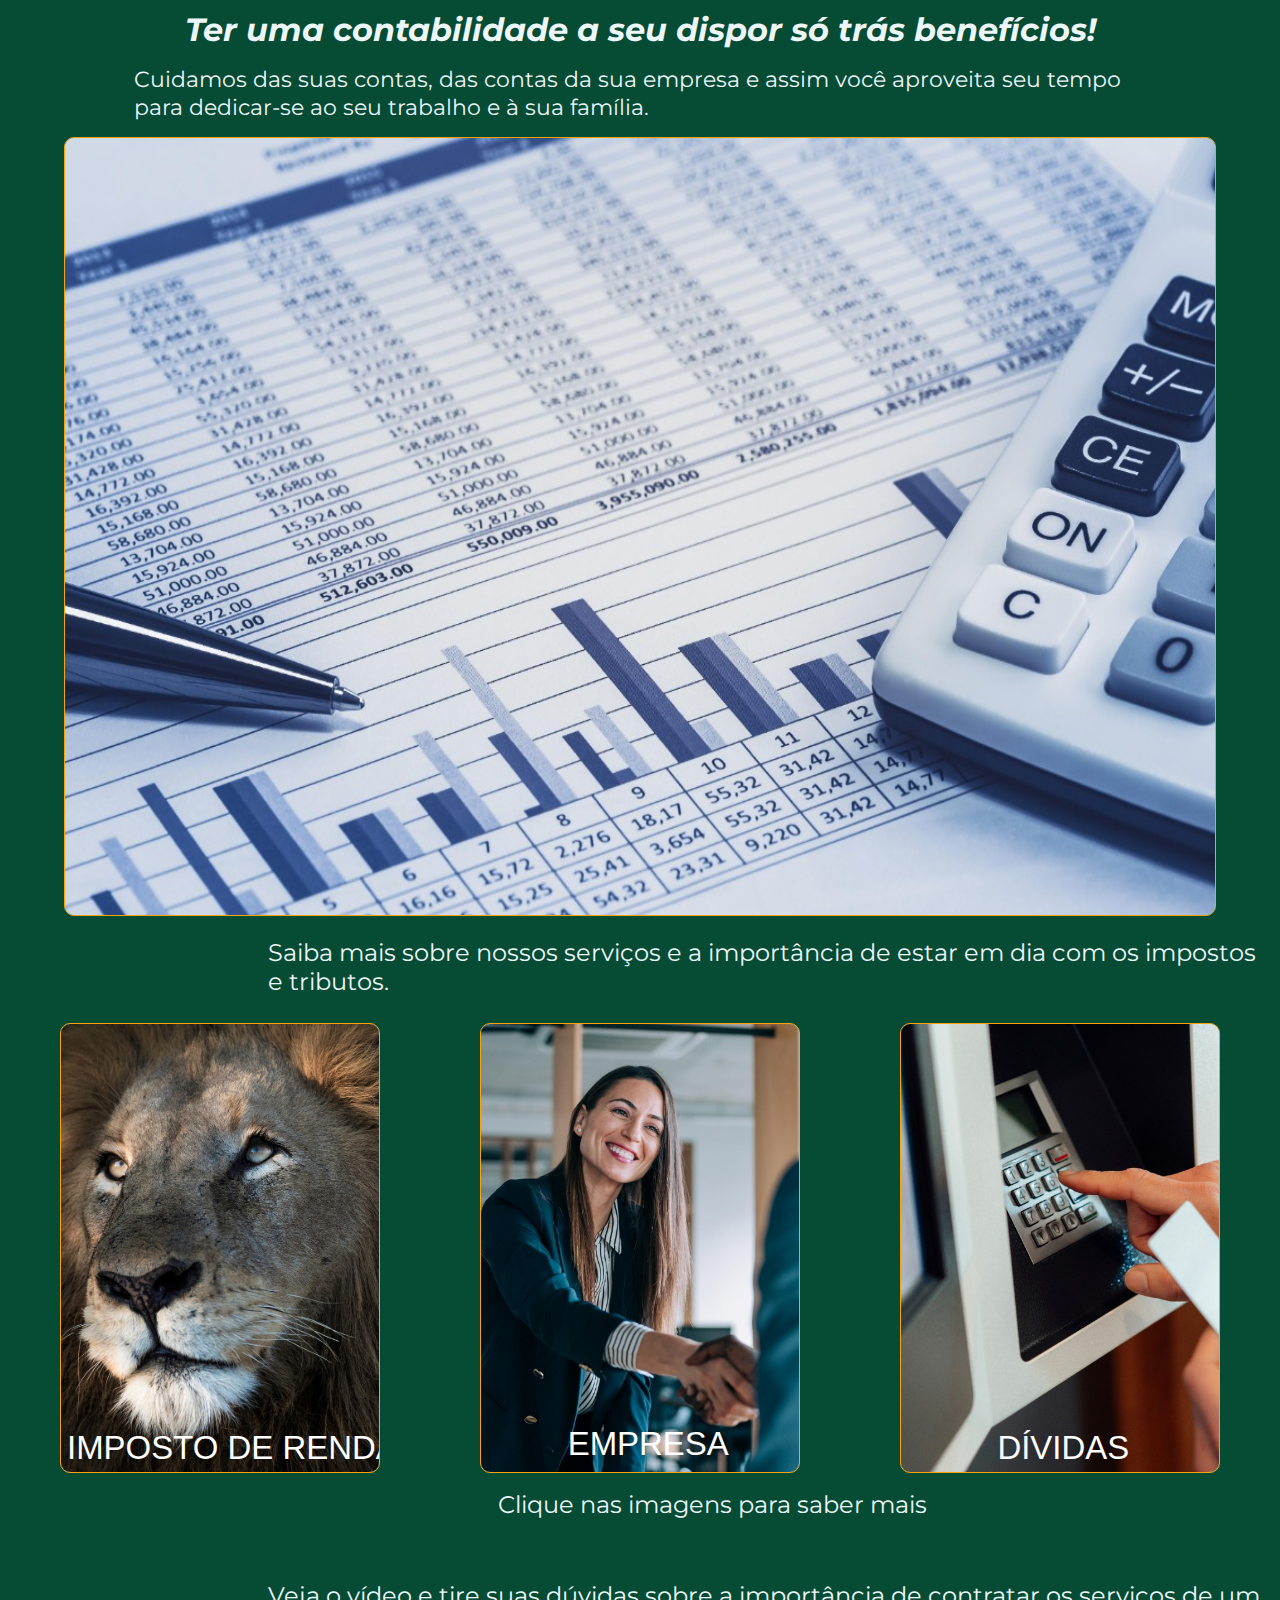
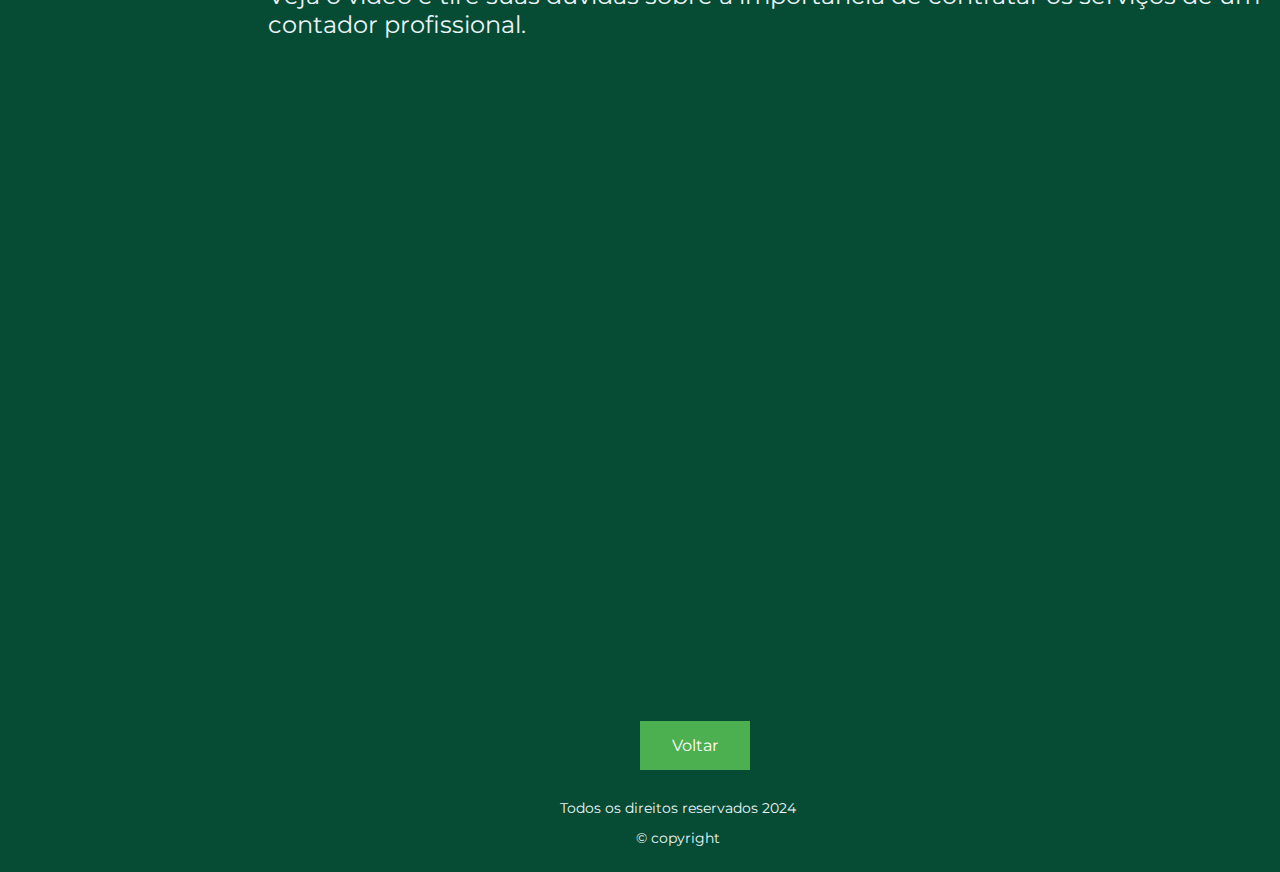
<file: saiba-mais/saiba-mais.html>
<!DOCTYPE html>
<html lang="pt-br">
  <head>
    <meta charset="UTF-8" />
    <meta name="viewport" content="width=device-width, initial-scale=1.0" />
    <link
      rel="shortcut icon"
      href="../assets/icons/calculo.png"
      type="image/x-icon"
    />
    <link rel="stylesheet" href="./saiba-styles/styles.css" />
    <title>Saiba Mais</title>
  </head>
  <body>
    <header>
      <h3>Ter uma contabilidade a seu dispor só trás benefícios!</h3>
      <p>
        Cuidamos das suas contas, das contas da sua empresa e assim você
        aproveita seu tempo para dedicar-se ao seu trabalho e à sua família.
      </p>
    </header>
    <main>
      <div class="carousel">
        <div class="carousel-inner">
          <img src="./assets/img-1.svg" alt="Imagem 1" />
          <img src="./assets/img-2.svg" alt="Imagem 2" />
          <img src="./assets/img-3.svg" alt="Imagem 3" />
          <img src="./assets/img-04.svg" alt="Imagem 4" />
          <img src="./assets/img-5.svg" alt="Imagem 5" />
          <img src="./assets/img-1.svg" alt="" />
        </div>
      </div>

      <p class="p-card">
        Saiba mais sobre nossos serviços e a importância de estar em dia com os
        impostos e tributos.
      </p>
      <div class="cards-container">
        <div class="card">
          <img
            src="./assets/card-01.svg"
            alt="Card 1"
            data-info="Declarar o Imposto de Renda é uma obrigação fiscal fundamental para pessoas físicas que se enquadram nas condições estabelecidas pela Receita Federal. Além de evitar multas e juros por omissão ou erros nas informações, a declaração correta permite o acesso a diversos benefícios, como a restituição de valores pagos a mais. Para quem é autônomo ou possui outras fontes de rendimento, a declaração também serve para manter a regularidade perante o fisco, garantindo a conformidade com a legislação vigente e evitando complicações futuras."
          />
        </div>
        <div class="card">
          <img
            src="./assets/card-02.svg"
            alt="Card 2"
            data-info="A contabilidade é essencial para qualquer empresa, seja ela de pequeno, médio ou grande porte. Ela proporciona uma visão clara da saúde financeira do negócio, facilitando a tomada de decisões estratégicas e o cumprimento das obrigações fiscais e tributárias. Além disso, um contador qualificado ajuda a identificar oportunidades de redução de custos, a evitar erros em relatórios financeiros e a garantir a conformidade com a legislação vigente, contribuindo para o crescimento e a sustentabilidade da empresa no longo prazo."
          />
        </div>
        <div class="card">
          <img
            src="./assets/card-03.svg"
            alt="Card 3"
            data-info="Negociar e pagar suas dívidas é fundamental para manter a saúde financeira, seja no âmbito pessoal ou empresarial. No caso de pessoas físicas, isso significa preservar o histórico de crédito, evitando problemas com financiamentos, empréstimos e até mesmo com o nome negativado em cadastros de inadimplentes. Para as empresas, além de evitar restrições de crédito, a negociação das dívidas ajuda a melhorar o fluxo de caixa e a manter uma boa reputação no mercado. Ao resolver as pendências financeiras, tanto indivíduos quanto empresas garantem a estabilidade e o crescimento financeiro a longo prazo."
          />
        </div>
      </div>
      <p class="p-card" id="p-card">Clique nas imagens para saber mais</p>

      <p class="p-video">
        Veja o vídeo e tire suas dúvidas sobre a importância de contratar os
        serviços de um contador profissional.
      </p>
      <div class="video-container">
        <iframe
          width="960"
          height="615"
          src="https://www.youtube.com/embed/wbggibUAl4s?si=8gU_fadonfXtwtfn"
          title="YouTube video player"
          frameborder="0"
          allow="accelerometer; autoplay; clipboard-write; encrypted-media; gyroscope; picture-in-picture; web-share"
          referrerpolicy="strict-origin-when-cross-origin"
          allowfullscreen
        ></iframe>
      </div>

      <a
        class="btn-voltar"
        href="https://thaisdavilla.github.io/talita-davila-contabilidade/"
        >Voltar</a
      >

      <div id="modal" class="modal">
        <div class="modal-content">
          <span class="close">×</span>
          <p id="modal-text"></p>
        </div>
      </div>
    </main>
    <footer>
      <p>Todos os direitos reservados 2024</p>
      <p>© copyright</p>
    </footer>

    <script src="./saiba-scripts/script.js"></script>
  </body>
</html>
</file>
<file: saiba-mais/saiba-styles/styles.css>
@import url("https://fonts.googleapis.com/css2?family=Montserrat:ital,wght@0,100..900;1,100..900&display=swap");

* {
  margin: 0;
  padding: 0;
  box-sizing: border-box;
  font-family: "Montserrat", sans-serif;
  background-color: #064b34;
}

header {
  width: 80vw;
  height: 15%;
  margin: auto;
  display: flex;
  flex-direction: column;
  justify-content: center;
  align-items: center;
  color: #edf6f9;
}

h3 {
  font-style: italic;
  font-size: 2em;
  padding: 10px;
}

p {
  font-size: 1.4em;
  padding: 6px;
}

.carousel {
  width: 90vw;
  height: 86.5vh;
  margin: 10px auto;
  overflow: hidden;
  display: flex;
  border-radius: 10px;
  border: solid 1px #faa307;
}

.carousel-inner {
  display: flex;
  transition: transform 1s ease-in-out;
}

.carousel img {
  width: 100%;
  height: auto;
  flex-shrink: 0;
}

.p-card,
.p-video {
  color: #edf6f9;
  font-size: 1.5em;
  padding: 12px;
  margin-left: 20%;
}

.cards-container {
  height: 50vh;
  display: flex;
  justify-content: space-around;
  margin: 10px;
}

.card {
  width: 25vw;
  height: 50vh;
  margin: 5px;

  border-radius: 20px;
  cursor: pointer;
}

.card img {
  width: 100%;
  height: 100%;
  border-radius: 10px;
  object-fit: cover;
  border: 1px solid #faa307;
}

#p-card {
  margin-left: 38%;
}

.p-video {
  margin-top: 3%;
}

.video-container {
  margin-left: 28%;
  width: 30%;
  margin-top: 2%;
}

.btn-voltar {
  text-decoration: none;
  background-color: #4caf50;
  border: none;
  color: white;
  padding: 15px 32px;
  text-align: center;
  text-decoration: none;
  display: inline-block;
  font-size: 16px;
  margin: 4px 2px;
  margin-top: 2%;
  margin-left: 50%;
  cursor: pointer;
  transition: transform 0.3s;
}

.btn-voltar:hover {
  transform: scale(1.1);
}

/* Estilo para o modal */
.modal {
  display: none;
  position: fixed;
  z-index: 1;
  left: 0;
  top: 0;
  width: 100%;
  height: 100%;
  overflow: auto;
  background-color: rgb(0, 0, 0);
  background-color: rgba(0, 0, 0, 0.4);
}

.modal-content {
  background-color: #fefefe;
  margin: 15% auto;
  padding: 20px;
  border: 1px solid #888;
  width: 30%;
}

.close {
  color: #aaa;
  float: right;
  font-size: 28px;
  font-weight: bold;
}

.close:hover,
.close:focus {
  color: black;
  text-decoration: none;
  cursor: pointer;
}

footer {
  color: #edf6f9;
  width: 30vw;
  margin: 1.5%;
  margin-left: 38%;
  display: flex;
  flex-direction: column;
  justify-content: center;
  align-items: center;
  font-size: 10px;
}

@media only screen and (max-width: 900px) {
  h3 {
    font-size: 1.2em;
  }

  p {
    font-size: 1em;
  }
  .carousel {
    height: 50vh;
  }
  .p-card,
  .p-video {
    font-size: 1em;
    margin-left: 10%;
  }
  .cards-container {
    height: 100%;
    flex-direction: column;
  }

  .card {
    width: 90vw;
  }

  #p-card {
    margin-left: 10%;
  }

  .modal-content {
    color: #fefefe;
    padding: 8px;
    width: 90%;
  }
  .p-video {
    margin-left: 5%;
  }
  .video-container {
    margin-left: 4%;
    width: 100%;
    margin-top: 2%;
  }
  iframe {
    width: 90%;
    height: 30vh;
  }
  .btn-voltar {
    margin-left: 35%;
  }
  footer {
    width: 50vw;
    margin: 1%;
    margin-left: 25%;
  }
}
</file>
